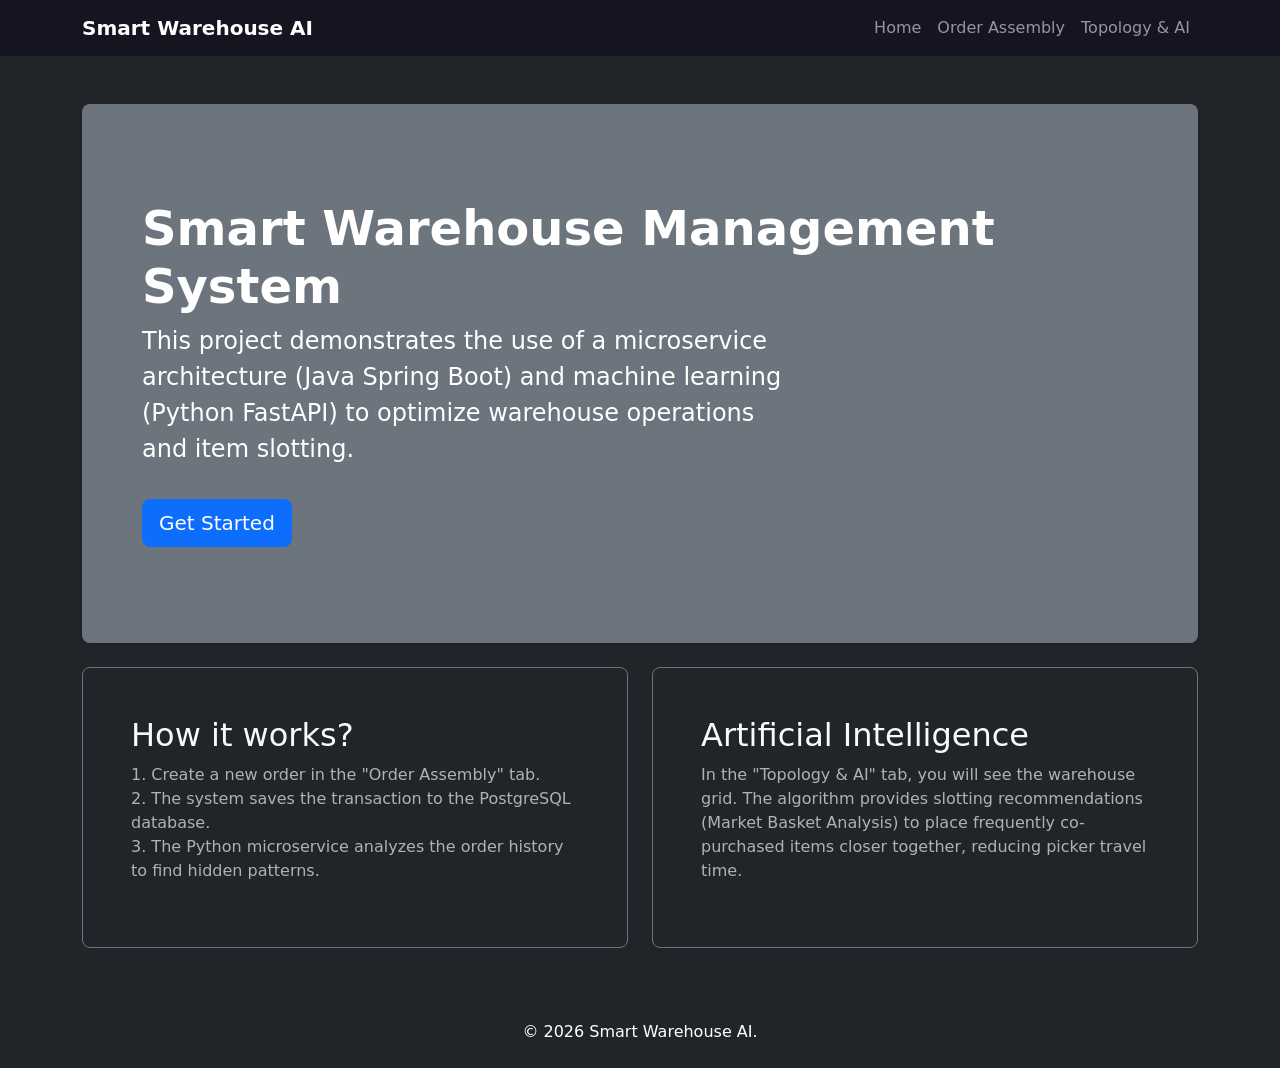
<file: smart-warehouse-web/index.html>
<!DOCTYPE html>
<html lang="en" data-bs-theme="dark">
<head>
    <meta charset="UTF-8">
    <meta name="viewport" content="width=device-width, initial-scale=1.0">
    <title>Smart Warehouse AI | Home</title>
    <link href="https://cdn.jsdelivr.net/npm/bootstrap@5.3.0/dist/css/bootstrap.min.css" rel="stylesheet">
    <link rel="stylesheet" href="css/style.css">
    <link rel="stylesheet" href="css/responsive.css">
</head>
<body class="bg-dark text-light d-flex flex-column min-vh-100">

    <div id="header-placeholder"></div>

    <div class="container mt-5 flex-grow-1">
        <div class="p-5 mb-4 bg-secondary rounded-3 shadow-sm">
            <div class="container-fluid py-5">
                <h1 class="display-5 fw-bold text-white">Smart Warehouse Management System</h1>
                <p class="col-md-8 fs-4 text-white">
                    This project demonstrates the use of a microservice architecture (Java Spring Boot) and machine learning (Python FastAPI) to optimize warehouse operations and item slotting.
                </p>
                <a href="order.html" class="btn btn-primary btn-lg mt-3">Get Started</a>
            </div>
        </div>

        <div class="row align-items-md-stretch mb-5">
            <div class="col-md-6">
                <div class="h-100 p-5 bg-dark border border-secondary rounded-3">
                    <h2>How it works?</h2>
                    <p class="text-muted">
                       1. Create a new order in the "Order Assembly" tab.<br>
                       2. The system saves the transaction to the PostgreSQL database.<br>
                       3. The Python microservice analyzes the order history to find hidden patterns.
                    </p>
                </div>
            </div>
            <div class="col-md-6">
                <div class="h-100 p-5 bg-dark border border-secondary rounded-3 shadow-sm">
                    <h2>Artificial Intelligence</h2>
                    <p class="text-muted">
                        In the "Topology & AI" tab, you will see the warehouse grid. The algorithm provides slotting recommendations (Market Basket Analysis) to place frequently co-purchased items closer together, reducing picker travel time.
                    </p>
                </div>
            </div>
        </div>
    </div>

    <div id="footer-placeholder"></div>

    <script src="js/components.js"></script>
    <script src="https://cdn.jsdelivr.net/npm/bootstrap@5.3.0/dist/js/bootstrap.bundle.min.js"></script>
</body>
</html>
</file>
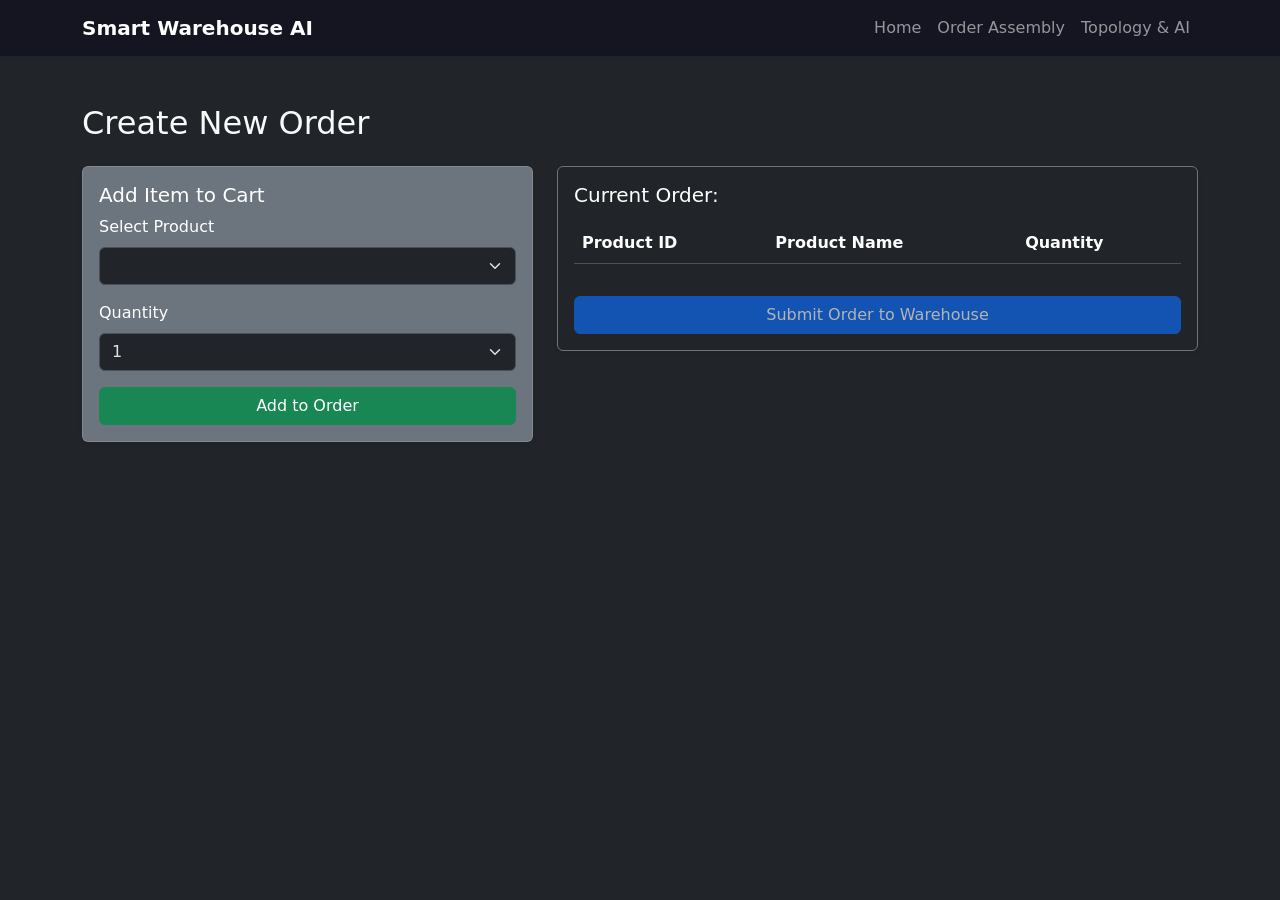
<file: smart-warehouse-web/order.html>
<!DOCTYPE html>
<html lang="en" data-bs-theme="dark">
<head>
    <meta charset="UTF-8">
    <meta name="viewport" content="width=device-width, initial-scale=1.0">
    <title>Smart Warehouse AI | Order Assembly</title>
    <link href="https://cdn.jsdelivr.net/npm/bootstrap@5.3.0/dist/css/bootstrap.min.css" rel="stylesheet">
    <link rel="stylesheet" href="css/style.css">
    <link rel="stylesheet" href="css/responsive.css">
</head>
<body class="bg-dark text-light d-flex flex-column min-vh-100">

    <div id="header-placeholder"></div>

    <div class="container mt-5 flex-grow-1">
        <h2 class="mb-4">Create New Order</h2>
        
        <div class="row">
            <div class="col-md-5">
                <div class="card bg-secondary text-white shadow-sm mb-4">
                    <div class="card-body">
                        <h5 class="card-title">Add Item to Cart</h5>
                        <form id="addItemForm">
                            <div class="mb-3">
                                <label for="productSelect" class="form-label">Select Product</label>
                                <select class="form-select" id="productSelect" required>
                                    <option value="" disabled selected>Loading products...</option>
                                </select>
                            </div>
                            <div class="mb-3">
                                <label for="quantityInput" class="form-label">Quantity</label>
                                <input type="number" class="form-select" id="quantityInput" min="1" value="1" required>
                            </div>
                            <button type="submit" class="btn btn-success w-100">Add to Order</button>
                        </form>
                    </div>
                </div>
            </div>

            <div class="col-md-7">
                <div class="card bg-dark border border-secondary text-white shadow-sm">
                    <div class="card-body">
                        <h5 class="card-title">Current Order: <span id="displayOrderNumber" class="text-warning"></span></h5>
                        <table class="table table-dark table-striped mt-3">
                            <thead>
                                <tr>
                                    <th>Product ID</th>
                                    <th>Product Name</th>
                                    <th>Quantity</th>
                                </tr>
                            </thead>
                            <tbody id="cartTableBody">
                            </tbody>
                        </table>
                        <button id="submitOrderBtn" class="btn btn-primary mt-3 w-100" disabled>Submit Order to Warehouse</button>
                    </div>
                </div>
            </div>
        </div>
    </div>

    <script src="js/components.js"></script>
    <script src="js/order.js"></script>
    <script src="https://cdn.jsdelivr.net/npm/bootstrap@5.3.0/dist/js/bootstrap.bundle.min.js"></script>
</body>
</html>
</file>
<file: smart-warehouse-web/css/style.css>
body { background-color: #1e1e2f; color: #ffffff; }
        .navbar { background-color: #151522 !important; }
        .rack-grid {
            display: grid;
            grid-template-columns: repeat(5, 1fr);
            gap: 15px;
            margin-top: 20px;
        }
        .rack-box {
            background-color: #2a2a3c;
            border: 1px solid #3f3f5a;
            border-radius: 8px;
            padding: 15px;
            text-align: center;
            transition: all 0.3s ease;
            height: 100px;
            display: flex;
            flex-direction: column;
            justify-content: center;
            align-items: center;
        }
        .rack-box.ai-paired {
            background-color: #2b4c3b;
            border-color: #4CAF50;
        }
        .rack-title { font-size: 0.85rem; color: #8b8b9b; margin-bottom: 5px; }
        .product-name { font-size: 1rem; font-weight: bold; margin: 0; color: #ffffff; }
        .summary-box { background-color: #2a2a3c; border-left: 5px solid #0d6efd; padding: 20px; border-radius: 5px; }
</file>
<file: smart-warehouse-web/css/responsive.css>
@media (max-width: 992px) {
    .rack-grid {
        grid-template-columns: repeat(4, 1fr) !important;
    }
    
    .display-5 {
        font-size: 2.5rem;
    }
}
@media (max-width: 768px) {
    .rack-grid {
        grid-template-columns: repeat(3, 1fr) !important;
        gap: 10px !important;
    }

    .summary-box {
        padding: 15px;
    }

    .summary-box p {
        font-size: 1.1rem !important;
    }

    .card {
        margin-bottom: 20px;
    }
}

@media (max-width: 576px) {
    .navbar-brand {
        font-size: 1.1rem;
    }

    .rack-grid {
        grid-template-columns: repeat(2, 1fr) !important;
        gap: 8px !important;
    }

    .rack-box {
        height: 85px !important;
        padding: 10px !important;
    }

    .rack-title {
        font-size: 0.75rem !important;
    }

    .product-name {
        font-size: 0.85rem !important;
    }

    .display-5 {
        font-size: 2rem;
    }

    h2 {
        font-size: 1.5rem;
    }
}

@media (max-width: 360px) {
    .rack-grid {
        grid-template-columns: 1fr !important;
    }
}
</file>
